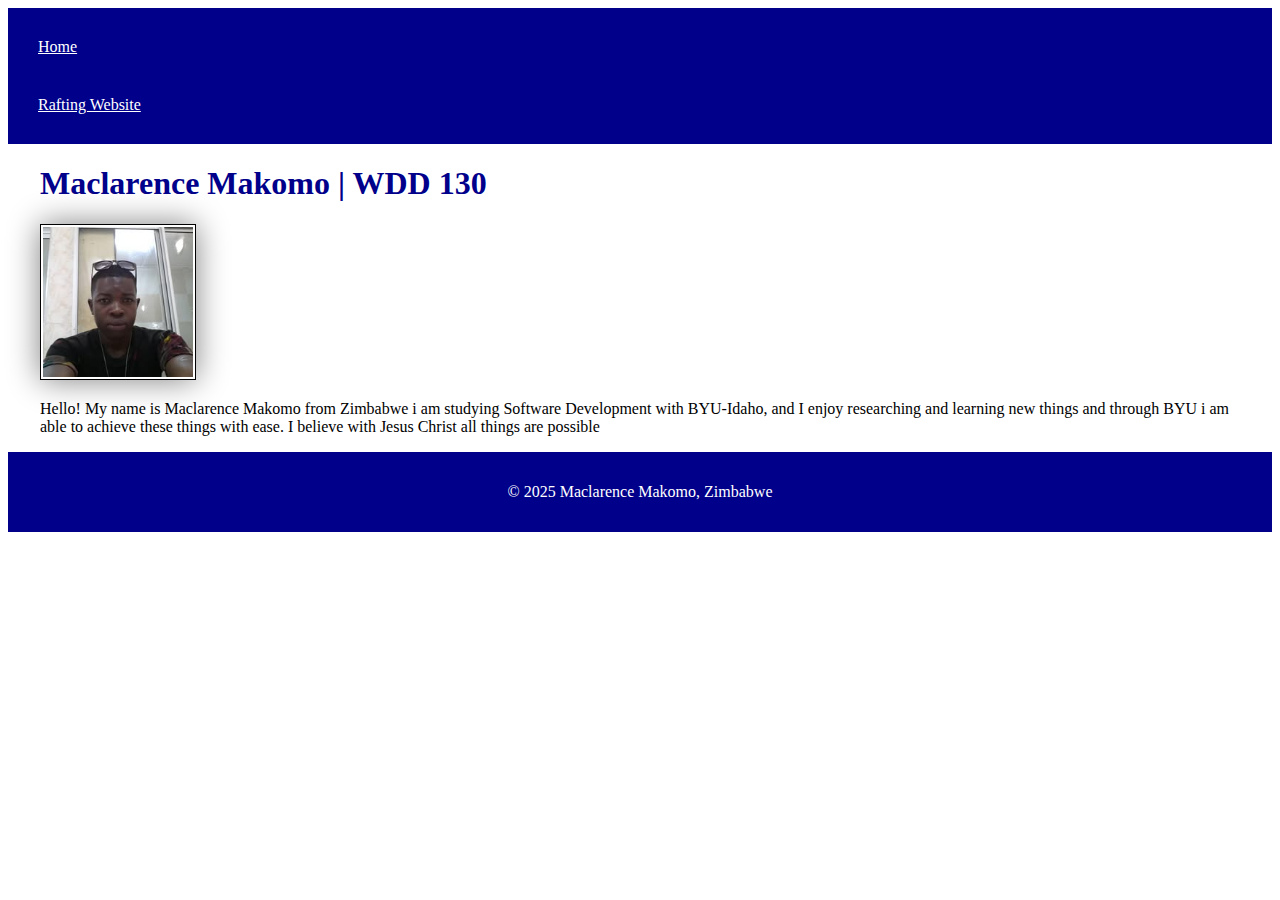
<file: index.html>
<!DOCTYPE html>
<html lang="en-US">
<head>
    <link rel="stylesheet" href="styles/styles.css"> <!-- Closing tag added -->
    <meta charset="utf-8">
    <meta name="viewport" content="width=device-width, initial-scale=1.0">
    <title>Maclarence Makomo | WDD 130</title>
</head>
<body>
    <header>
        <nav>
            <a href="#">Home</a>
            <a href="wwr/">Rafting Website</a>
        </nav>
    </header>
    <main>
        <h1>Maclarence Makomo | WDD 130</h1>
        <img src="images/profile.jpg" alt="Hello, my name is Maclarence Makomo" width="200">
        <p>Hello! My name is Maclarence Makomo from Zimbabwe i am studying Software Development with BYU-Idaho, and I enjoy researching and learning new things and through BYU i am able to achieve these things with ease. I believe with Jesus Christ all things are possible</p>
    </main>
    <footer>
        <p>&copy; 2025 Maclarence Makomo, Zimbabwe</p>
    </footer>
</body>
</html>
</file>
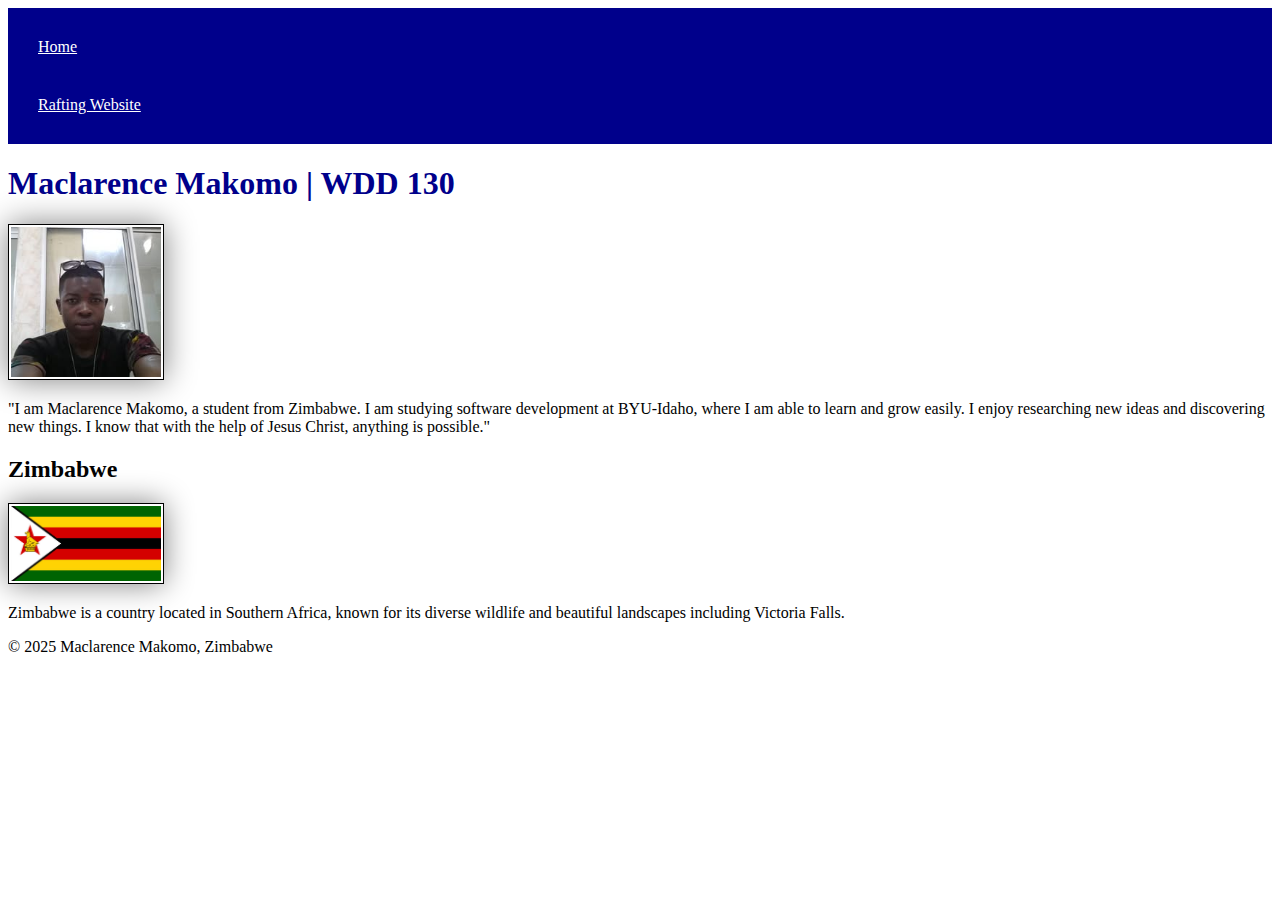
<file: Week02/index.html>
<!DOCTYPE html>
<html lang="en-US">
<head>
    <meta charset="UTF-8">
    <meta name="viewport" content="width=device-width, initial-scale=1.0">
    <title>Course Home Page | WDD 130</title>
    <meta name="description" content="This is my course home page for WDD 130, created by Maclarence Makomo, showcasing my work and projects.">
    <meta name="author" content="Maclarence Makomo">
    <link rel="stylesheet" href="styles/styles.css"> <!-- Update the path if necessary -->
</head>
<body>
    <header>
        <nav>
            <a href="#">Home</a>
            <a href="wwr/">Rafting Website</a>
        </nav>
    </header>
    <main>
        <h1>Maclarence Makomo | WDD 130</h1>
        <img src="images/profile.jpg" alt="Hello, my name is Maclarence Makomo" width="150">
        <p>"I am Maclarence Makomo, a student from Zimbabwe. I am studying software development at BYU-Idaho, where I am able to learn and grow easily. I enjoy researching new ideas and discovering new things. I know that with the help of Jesus Christ, anything is possible."</p>
    </main>
    
    <aside>
        <h2>Zimbabwe</h2>
        <img src="images/flag.jpg" alt="The flag of Zimbabwe" width="200">
        <p>Zimbabwe is a country located in Southern Africa, known for its diverse wildlife and beautiful landscapes including Victoria Falls.</p>
    </aside>

    <footer>
        <p>&copy; 2025 Maclarence Makomo, Zimbabwe</p>
    </footer>
</body>
</html>
</file>
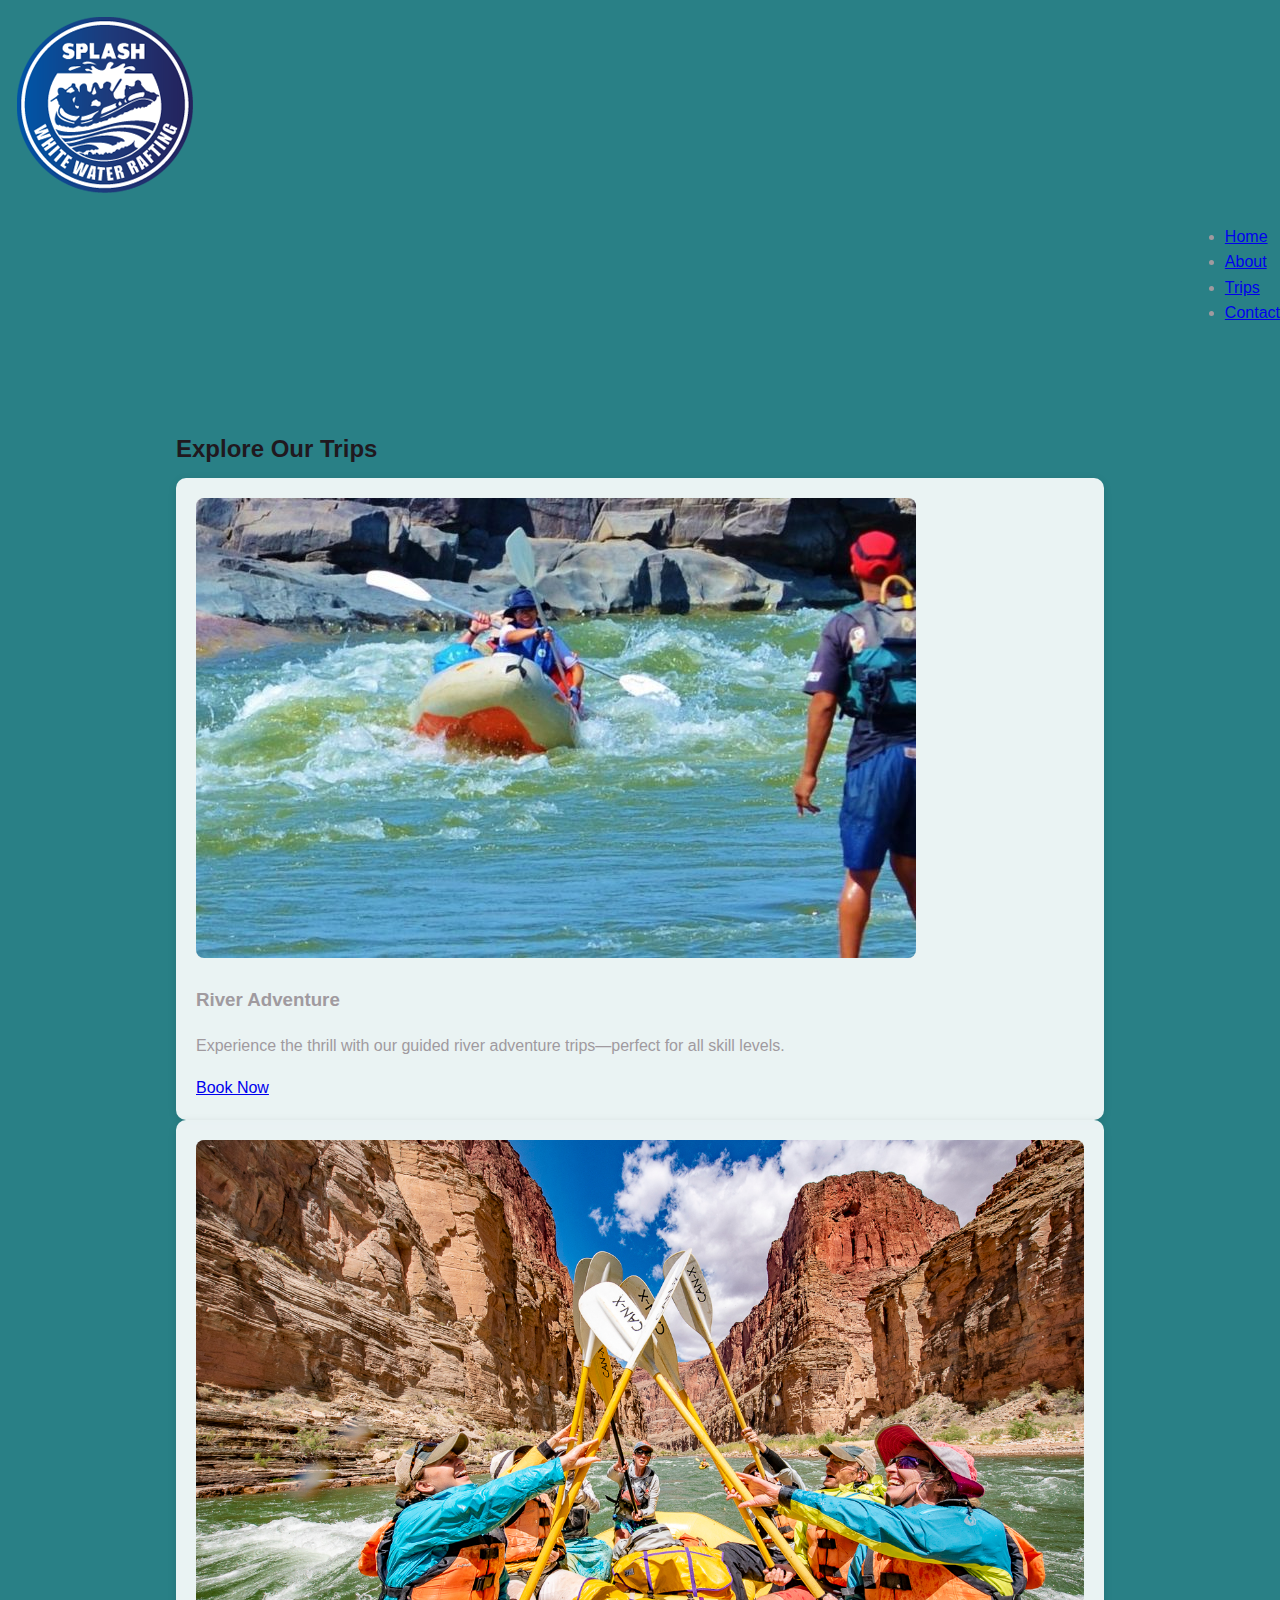
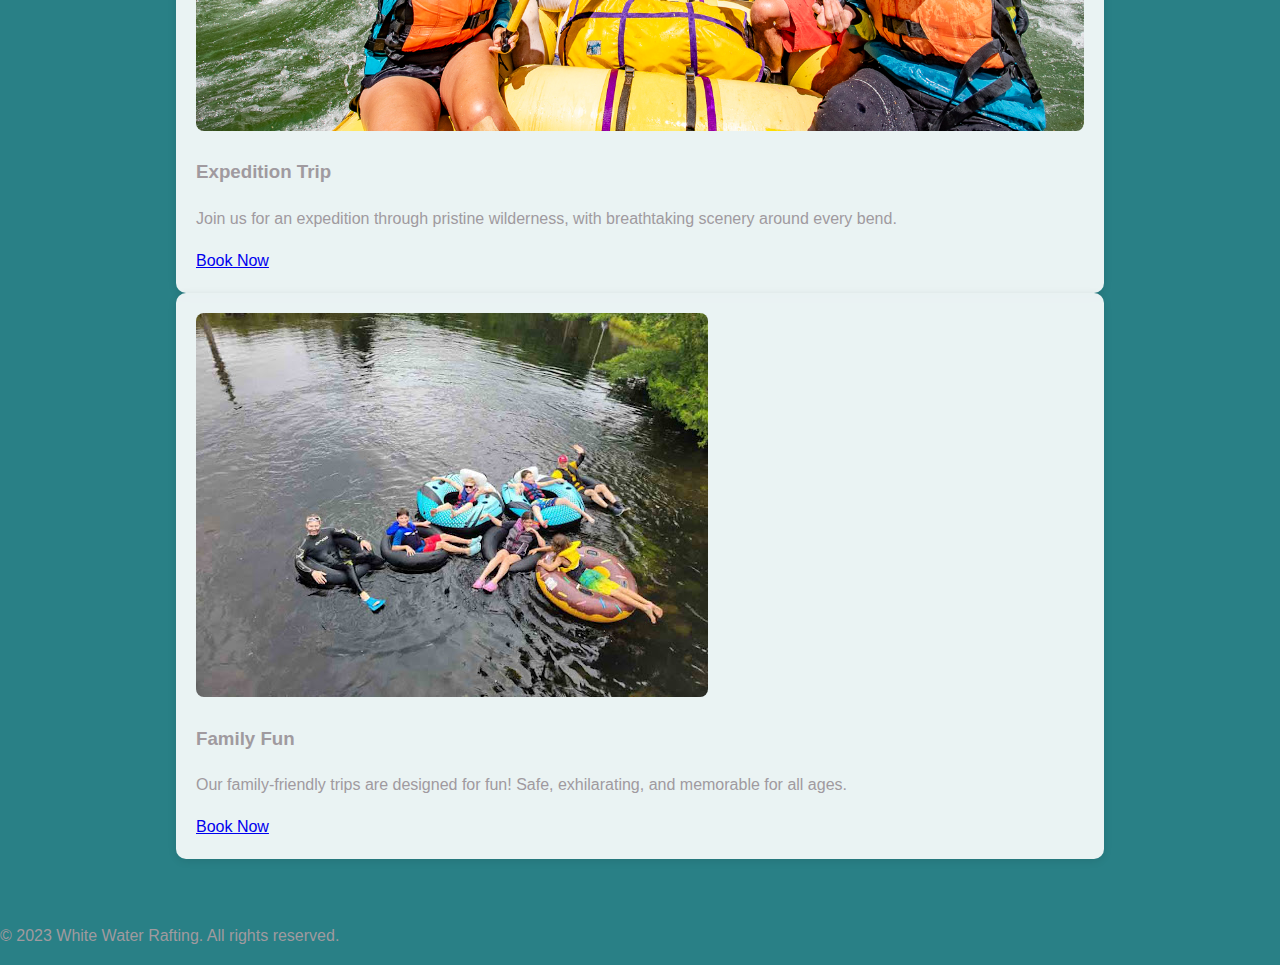
<file: wwr/trips.html>
<!DOCTYPE html>
<html lang="en-US">
<head>
    <meta charset="UTF-8">
    <meta name="viewport" content="width=device-width, initial-scale=1.0">
    <title>Trips | White Water Rafting</title>
    <meta name="description" content="Explore our exciting rafting trips and find the perfect adventure for you and your group.">
    <link rel="stylesheet" href="styles/rafting.css">
</head>

<body>
    <header>
        <img src="images/logo.png" alt="WWR Logo" id="site-logo">
        <nav>
            <ul>
                <li><a href="index.html">Home</a></li>
                <li><a href="about.html">About</a></li>
                <li><a href="trips.html">Trips</a></li>
                <li><a href="contact.html">Contact</a></li>
            </ul>
        </nav>
    </header>

    <main>
        <section class="trips-list">
            <h2>Explore Our Trips</h2>
            <div class="trip-card">
                <img src="images/river-adventure.jpg" alt="River Adventure">
                <h3>River Adventure</h3>
                <p>Experience the thrill with our guided river adventure trips—perfect for all skill levels.</p>
                <a href="#" class="cta-button">Book Now</a>
            </div>
            <div class="trip-card">
                <img src="images/expedition-trip.jpg" alt="Expedition Trip">
                <h3>Expedition Trip</h3>
                <p>Join us for an expedition through pristine wilderness, with breathtaking scenery around every bend.</p>
                <a href="#" class="cta-button">Book Now</a>
            </div>
            <div class="trip-card">
                <img src="images/family-fun.jpg" alt="Family Fun Trip">
                <h3>Family Fun</h3>
                <p>Our family-friendly trips are designed for fun! Safe, exhilarating, and memorable for all ages.</p>
                <a href="#" class="cta-button">Book Now</a>
            </div>
        </section>
    </main>

    <footer>
        <p>&copy; 2023 White Water Rafting. All rights reserved.</p>
    </footer>
</body>
</html>
</file>
<file: styles/styles.css>
nav {
    background-color: darkblue; 
    padding: 10px;
}

nav a {
    color: white;
    display: block;
    padding: 20px;
}

h1 {
    color: darkblue;
}

img {
    width: 150px;
    height: auto;
    border: 1px solid black;
    padding: 2px;
    box-shadow: 0 0 30px gray;
}

p {
    padding: 10px; 
}

/* Main Rule */
main {
    max-width: 1200px; /* Set a max-width value that suits your design */
    margin: 0 auto; /* Center the container */
}

/* Aside Rule */
aside {
    background-color: lightgray; /* Example background color */
    padding: 10px; /* Add padding for visual spacing */
}

/* Aside Image Rule */
aside img {
    width: 100%; /* Make the image responsive within the aside */
    height: auto; /* Maintain aspect ratio */
    border-radius: 5px; /* Optional: Add rounded corners */
}

/* Paragraph Rule */
p {
    padding: 0; /* Remove padding as per the requirement */
}

/* Footer Rule */
footer {
    background-color: darkblue; /* Background color for the footer */
    color: white; /* Text color for better contrast */
    padding: 15px; /* Add padding for spacing */
    text-align: center; /* Center the text */
}
</file>
<file: Week02/styles/styles.css>
nav{
    background-color: darkblue; 
    padding: 10px;
}
nav a {
    color: white;
    display: block;
    padding: 20px;
}
h1 {
    color: darkblue;
}
img {
    width: 150px;
    height: auto;
    border: 1px solid black;
    padding: 2px;
    box-shadow: 0 0 30px gray;
}
p {
    padding: 1opx
}
</file>
<file: wwr/styles/rafting.css>
:root {
    --primary-color: #a09a9f;
    --secondary-color: #298086;
    --accent1-color: #20191f;
    --accent2-color: #273a3a;
    --font-size-large: 2.5em;
    --font-size-medium: 1.5em;
}

body {
    margin: 0;
    font-family: 'Open Sans', sans-serif;
    line-height: 1.6;
    background-color: var(--secondary-color);
    color: var(--primary-color);
    display: flex;
    flex-direction: column;
    min-height: 100vh;
}

.header, .footer, .grid {
    margin: 0 auto;
    max-width: 840px;
}

.header {
    background-color: var(--primary-color);
    padding: 1em;
    display: grid;
    grid-template-columns: auto 1fr; /* Logo and Navigation */
    align-items: center;
}

.header img {
    width: 15rem;
    margin: 0;
}

nav {
    display: flex; /* Use Flexbox for navigation */
    justify-content: flex-end; /* Aligns the items to the right */
}

.header nav a {
    color: #FFFFFF;
    text-decoration: none;
    margin: 0 1em; /* Add horizontal margin */
}

nav a:hover {
    color: var(--accent2-color); /* Hover color */
}

main {
    flex-grow: 1;
    max-width: 960px;
    margin: 0 auto;
    padding: 2em 1em;
}

.hero {
    background-image: url('images/hero-image.jpg'); /* Ensure this path is correct */
    background-size: cover;
    background-position: center;
    height: 400px;
    display: flex;
    flex-direction: column;
    justify-content: center;
    align-items: center;
}

.hero h1 {
    color: #FFFFFF;
    font-family: 'Montserrat', sans-serif;
    font-size: var(--font-size-large);
    margin: 0;
}

article {
    background-color: rgba(0, 0, 0, 0.7);
    color: white;
    padding: 10px;
    border-radius: 5px;
    margin-top: 20px;
    text-align: center;
}

article img {
    width: 75px;
    height: auto;
    border-radius: 50%;
}

section {
    margin-top: 20px; /* Add margin to separate sections */
    padding: 1em; /* Padding for sections */
}

h2 {
    color: var(--accent1-color);
    font-family: 'Montserrat', sans-serif;
    font-size: var(--font-size-medium);
    margin-bottom: 10px; /* Space below headings */
}

/* Styles for Trips */
.trip-card {
    background-color: rgba(255, 255, 255, 0.9); /* Lighter background for trip cards */
    border-radius: 10px;
    box-shadow: 0 2px 8px rgba(0, 0, 0, 0.1);
    padding: 20px;
    transition: transform 0.3s;
}

.trip-card:hover {
    transform: translateY(-5px); /* Lift effect on hover */
}

.trip-card img {
    border-radius: 8px; /* Rounded corners for trip images */
    max-width: 100%;
    height: auto;
}

.adventures-gallery {
    display: flex; /* Flexbox for horizontal layout */
    flex-wrap: wrap; /* Allow wrapping to new lines */
    justify-content: space-between; /* Space between trip cards */
}

.adventures-gallery .trip-card {
    flex: 1 1 calc(30% - 20px); /* Responsive trip cards */
    margin: 10px; /* Margin for spacing */
}

.social-media-icons {
    display: flex;
    justify-content: flex-end; /* Align icons to the end */
    list-style: none;
    margin: 0; 
    padding: 0; 
}

.social-media-icons img {
    width: 20px;
    margin-left: 10px; /* Space between icons */
}

.footer {
    text-align: center;
    padding: 1em;
    background-color: var(--primary-color);
    color: white;
    display: flex; /* Flexbox for footer layout */
    justify-content: space-between; /* Space between items */
    align-items: center;
}

img {
    max-width: 130%;
    height: auto;
}

.map-container {
    max-width: 100%; /* Ensures responsiveness */
    overflow: hidden; /* Prevents overflow */
}

.map-container iframe {
    width: 100%; /* Makes the iframe full width */
    height: 450px; /* Sets iframe height */
    border: 0; /* Removes default border */
}

/* Styles for Forms */
form {
    background-color: rgba(187, 183, 196, 0.8); /* Lighter background for form */
    padding: 2em;
    border-radius: 8px;
    box-shadow: 0 2px 10px rgba(0, 0, 0, 0.2);
}

form label {
    display: block; 
    font-weight: bold; 
    margin: 10px 0 5px; /* Space above each label */
}

form input,
form textarea {
    width: 100%;
    padding: 10px; 
    margin-bottom: 10px; /* Space below input fields */
    border: 1px solid var(--accent1-color);
    border-radius: 5px;
}

form input:invalid,
form textarea:invalid {
    border-color: rgb(252, 249, 249); /* Invalid input indication */
}

form button {
    background-color: var(--accent2-color);
    color: rgb(226, 198, 198);
    border: none;
    padding: 10px 15px;
    font-size: var(--font-size-medium);
    cursor: pointer;
}

form button:hover {
    background-color: var(--primary-color); /* Change color on hover */
}

/* Checkbox Styles */
input[type="checkbox"] {
    display: inline-block;
    margin-right: 5px;
}

input[type="checkbox"]::before {
    content: "\2610"; /* Unchecked state */
    width: 1em;
    height: 1em;
    margin-right: 5px;
    vertical-align: middle;
}

input[type="checkbox"]:checked::before {
    content: "\2614"; /* Checked state */
    color: blue;
}

/* Team Styling */
.team {
    display: flex; /* Flexbox for horizontal layout */
    justify-content: space-between; /* Space between team members */
    flex-wrap: wrap; /* Allow wrapping to new lines */
}

.team figure {
    flex: 1 1 30%; /* Responsive team member cards */
    margin: 10px; /* Margin for spacing */
    text-align: center;
}

/* Mobile Responsive Styles */
@media (max-width: 600px) {
    .adventures-gallery .trip-card,
    .team figure {
        flex: 1 1 100%; /* Stack items on smaller screens */
    }

    .hero h1 {
        font-size: 1.8em; /* Decrease font size for small screens */
    }

    .header img {
        width: 5rem; /* Smaller logo for mobile */
    }
}

/* Aside Errors Corrected */
aside {
    position: relative;
    /* Additional properties can be added based on your design needs */
}
</file>
